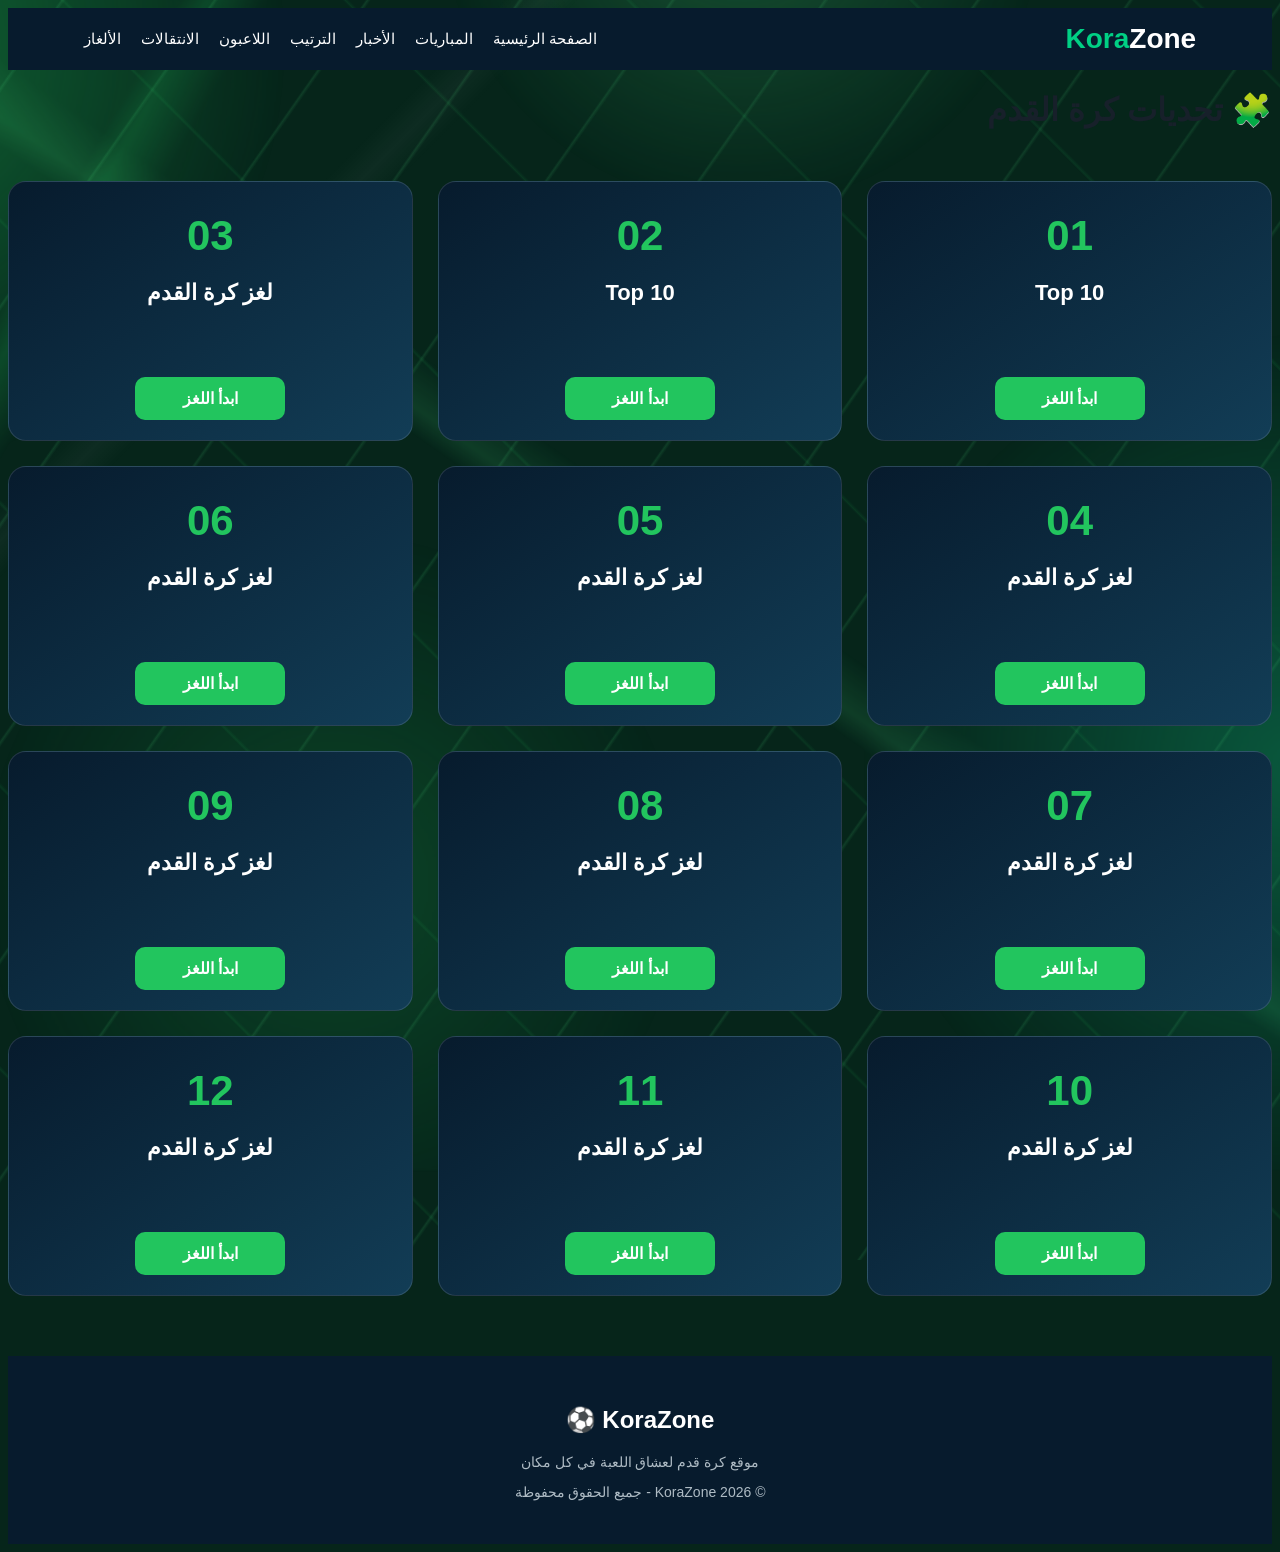
<file: quiz.html>
<!DOCTYPE html>
<html lang="ar" dir="rtl">

<head>

    <meta charset="UTF-8">

    <meta name="viewport" content="width=device-width, initial-scale=1.0">

    <title>KoraZone | التحديات</title>

    <link rel="stylesheet" href="style.css">

</head>

<body>

<header>

    <div class="logo">
        Kora<span>Zone</span>
    </div>

    <nav>

       <a href="index.html">الصفحة الرئيسية</a>
        <a href="index.html#matches">المباريات</a>
        <a href="index.html#news">الأخبار</a>
        <a href="index.html#standings">الترتيب</a>
        <a href="index.html#players">اللاعبون</a>
        <a href="index.html#transfers">الانتقالات</a>
        <a href="quiz.html">الألغاز</a>

    </nav>

</header>


<main class="quiz-page">

    <div class="section-title">

        <h1>🧩 تحديات كرة القدم</h1>

    </div>


    <div class="quiz-grid">

   <div class="quiz-card">
    <div class="quiz-card-number">01</div>
    <div class="quiz-card-title">Top 10</div>
    <a href="quiz-game.html?quiz=2022" class="quiz-start-button">ابدأ اللغز</a>
</div>

   <div class="quiz-card">
    <div class="quiz-card-number">02</div>
    <div class="quiz-card-title">Top 10</div>
    <a href="quiz-game.html?quiz=2026" class="quiz-start-button">ابدأ اللغز</a>
</div>
    <div class="quiz-card">
        <div class="quiz-card-number">03</div>
        <div class="quiz-card-title">لغز كرة القدم</div>
        <a href="#" class="quiz-start-button">ابدأ اللغز</a>
    </div>

    <div class="quiz-card">
        <div class="quiz-card-number">04</div>
        <div class="quiz-card-title">لغز كرة القدم</div>
        <a href="#" class="quiz-start-button">ابدأ اللغز</a>
    </div>

    <div class="quiz-card">
        <div class="quiz-card-number">05</div>
        <div class="quiz-card-title">لغز كرة القدم</div>
        <a href="#" class="quiz-start-button">ابدأ اللغز</a>
    </div>

    <div class="quiz-card">
        <div class="quiz-card-number">06</div>
        <div class="quiz-card-title">لغز كرة القدم</div>
        <a href="#" class="quiz-start-button">ابدأ اللغز</a>
    </div>

    <div class="quiz-card">
        <div class="quiz-card-number">07</div>
        <div class="quiz-card-title">لغز كرة القدم</div>
        <a href="#" class="quiz-start-button">ابدأ اللغز</a>
    </div>

    <div class="quiz-card">
        <div class="quiz-card-number">08</div>
        <div class="quiz-card-title">لغز كرة القدم</div>
        <a href="#" class="quiz-start-button">ابدأ اللغز</a>
    </div>

    <div class="quiz-card">
        <div class="quiz-card-number">09</div>
        <div class="quiz-card-title">لغز كرة القدم</div>
        <a href="#" class="quiz-start-button">ابدأ اللغز</a>
    </div>

    <div class="quiz-card">
        <div class="quiz-card-number">10</div>
        <div class="quiz-card-title">لغز كرة القدم</div>
        <a href="#" class="quiz-start-button">ابدأ اللغز</a>
    </div>

    <div class="quiz-card">
        <div class="quiz-card-number">11</div>
        <div class="quiz-card-title">لغز كرة القدم</div>
        <a href="#" class="quiz-start-button">ابدأ اللغز</a>
    </div>

    <div class="quiz-card">
        <div class="quiz-card-number">12</div>
        <div class="quiz-card-title">لغز كرة القدم</div>
        <a href="#" class="quiz-start-button">ابدأ اللغز</a>
    </div>

</div>

</main>


<footer>

    <h2>KoraZone ⚽</h2>

    <p>
        موقع كرة قدم لعشاق اللعبة في كل مكان
    </p>

    <p>
        © 2026 KoraZone - جميع الحقوق محفوظة
    </p>

</footer>


<script src="script.js"></script>

</body>

</html>
</file>
<file: style.css>
<style>
        * {
            margin: 0;
            padding: 0;
            box-sizing: border-box;
        }

        body {
            font-family: Arial, Tahoma, sans-serif;
            background: #f4f6f8;
            color: #17202a;
        }

        /* ===== Header ===== */

        header {
            background: #071b2d;
            color: white;
            padding: 15px 6%;
            display: flex;
            align-items: center;
            justify-content: space-between;
            gap: 20px;
            position: sticky;
            top: 0;
            z-index: 1000;
        }

        .logo {
            font-size: 28px;
            font-weight: bold;
            color: #00d084;
            white-space: nowrap;
        }

        .logo span {
            color: white;
        }

        nav {
            display: flex;
            gap: 20px;
            flex-wrap: wrap;
        }

        nav a {
            color: white;
            text-decoration: none;
            font-size: 15px;
            transition: 0.3s;
        }

        nav a:hover {
            color: #00d084;
        }

        .search {
            background: white;
            border: none;
            border-radius: 20px;
            padding: 9px 15px;
            width: 180px;
            outline: none;
        }

        /* ===== Hero ===== */

        .hero {
            background: linear-gradient(135deg, #071b2d, #0c344d);
            color: white;
            padding: 70px 6%;
            text-align: center;
        }

        .hero h1 {
            font-size: 42px;
            margin-bottom: 15px;
        }

        .hero h1 span {
            color: #00d084;
        }

        .hero p {
            color: #d6e0e7;
            font-size: 18px;
            margin-bottom: 25px;
        }

        .hero button {
            background: #00d084;
            border: none;
            padding: 13px 28px;
            border-radius: 25px;
            font-size: 16px;
            font-weight: bold;
            cursor: pointer;
        }

        /* ===== General ===== */

        .container {
            width: 88%;
            max-width: 1200px;
            margin: 40px auto;
        }

        .section-title {
            display: flex;
            justify-content: space-between;
            align-items: center;
            margin-bottom: 20px;
        }

        .section-title h2 {
            font-size: 25px;
        }

        .section-title span {
            color: #00a86b;
            font-size: 14px;
        }

        /* ===== Matches ===== */

        .matches {
            display: grid;
            grid-template-columns: repeat(3, 1fr);
            gap: 18px;
        }

        .match-card {
            background: white;
            border-radius: 15px;
            padding: 22px;
            text-align: center;
            box-shadow: 0 4px 15px rgba(0,0,0,0.06);
        }

        .league {
            color: #777;
            font-size: 13px;
            margin-bottom: 15px;
        }

        .teams {
            display: flex;
            justify-content: space-around;
            align-items: center;
            gap: 10px;
        }

        .team {
            font-weight: bold;
        }

        .team-icon {
            width: 45px;
            height: 45px;
            border-radius: 50%;
            background: #e9eef2;
            display: flex;
            align-items: center;
            justify-content: center;
            margin: 8px auto;
            font-size: 20px;
        }

        .match-time {
            color: #00a86b;
            font-weight: bold;
            margin-top: 15px;
        }

        /* ===== News ===== */

        .news {
            display: grid;
            grid-template-columns: repeat(3, 1fr);
            gap: 20px;
        }

        .news-card {
            background: white;
            border-radius: 15px;
            overflow: hidden;
            box-shadow: 0 4px 15px rgba(0,0,0,0.06);
        }

        .news-image {
            height: 160px;
            background: linear-gradient(135deg, #12344d, #00a86b);
            display: flex;
            align-items: center;
            justify-content: center;
            color: white;
            font-size: 45px;
        }

        .news-content {
            padding: 18px;
        }

        .news-content h3 {
            margin-bottom: 10px;
            font-size: 18px;
        }

        .news-content p {
            color: #777;
            line-height: 1.7;
            font-size: 14px;
        }

        /* ===== Standings ===== */

        .table-box {
            background: white;
            border-radius: 15px;
            overflow-x: auto;
            box-shadow: 0 4px 15px rgba(0,0,0,0.06);
        }

        table {
            width: 100%;
            border-collapse: collapse;
            min-width: 500px;
        }

        th,
        td {
            padding: 15px;
            text-align: center;
            border-bottom: 1px solid #eee;
        }

        th {
            background: #071b2d;
            color: white;
        }

        /* ===== Players ===== */

        .players {
            display: grid;
            grid-template-columns: repeat(4, 1fr);
            gap: 18px;
        }

        .player {
            background: white;
            padding: 20px;
            border-radius: 15px;
            text-align: center;
            box-shadow: 0 4px 15px rgba(0,0,0,0.06);
        }

        .player-image {
            width: 80px;
            height: 80px;
            border-radius: 50%;
            background: #dfe7ec;
            margin: 0 auto 12px;
            display: flex;
            align-items: center;
            justify-content: center;
            font-size: 30px;
        }

        .player h3 {
            margin-bottom: 5px;
        }

        .player p {
            color: #777;
            font-size: 14px;
        }

        /* ===== Transfer ===== */

        .transfer-box {
            background: white;
            border-radius: 15px;
            padding: 20px;
            box-shadow: 0 4px 15px rgba(0,0,0,0.06);
        }

        .transfer {
            display: flex;
            justify-content: space-between;
            align-items: center;
            padding: 15px 5px;
            border-bottom: 1px solid #eee;
        }

        .transfer:last-child {
            border-bottom: none;
        }

        .arrow {
            color: #00a86b;
            font-size: 22px;
        }

        /* ===== Quiz ===== */

        .quiz {
            background: linear-gradient(135deg, #071b2d, #123d56);
            color: white;
            border-radius: 18px;
            padding: 35px;
            text-align: center;
        }

        .quiz h2 {
            margin-bottom: 12px;
        }

        .quiz p {
            color: #d4dde3;
            margin-bottom: 20px;
        }

        .quiz button {
            background: #00d084;
            border: none;
            padding: 12px 25px;
            border-radius: 20px;
            cursor: pointer;
            font-weight: bold;
        }

        /* ===== Footer ===== */

        footer {
            background: #071b2d;
            color: white;
            text-align: center;
            padding: 30px;
            margin-top: 60px;
        }

        footer p {
            color: #aebbc4;
            margin-top: 8px;
            font-size: 14px;
        }

        /* ===== Responsive ===== */

        @media (max-width: 900px) {

            header {
                flex-wrap: wrap;
                justify-content: center;
            }

            .matches,
            .news {
                grid-template-columns: repeat(2, 1fr);
            }

            .players {
                grid-template-columns: repeat(2, 1fr);
            }
        }

        @media (max-width: 600px) {

            .hero h1 {
                font-size: 30px;
            }

            .hero p {
                font-size: 15px;
            }

            nav {
                justify-content: center;
                gap: 12px;
            }

            .search {
                width: 100%;
            }

            .matches,
            .news,
            .players {
                grid-template-columns: 1fr;
            }

            .container {
                width: 92%;
            }
        }
    .quiz-progress {
    width: 100%;
    height: 8px;
    background: #ddd;
    border-radius: 10px;
    overflow: hidden;
    margin-bottom: 20px;
}

#quizProgress {
    width: 0%;
    height: 100%;
    background: #22c55e;
    transition: width 0.4s ease;
}
}
/* أزرار KoraZone */
button {
    border: none;
    cursor: pointer;
    font-family: inherit;
    transition: 0.3s ease;
}

button:hover {
    transform: translateY(-2px);
    box-shadow: 0 8px 20px rgba(0, 0, 0, 0.15);
}

button:active {
    transform: scale(0.97);
}
/* أزرار KoraZone الاحترافية */

.hero button,
#quizStart {
    background: linear-gradient(135deg, #16a34a, #22c55e);
    color: white;
    border: none;
    padding: 13px 28px;
    border-radius: 12px;
    font-size: 16px;
    font-weight: bold;
    font-family: inherit;
    cursor: pointer;
    box-shadow: 0 6px 18px rgba(34, 197, 94, 0.25);
    transition: all 0.3s ease;
}

.hero button:hover,
#quizStart:hover {
    transform: translateY(-3px);
    box-shadow: 0 10px 25px rgba(34, 197, 94, 0.35);
}

.hero button:active,
#quizStart:active {
    transform: scale(0.96);
}
/* كروت المباريات الاحترافية */

.match-card {
    background: white;
    border-radius: 18px;
    padding: 22px;
    border: 1px solid #e5e7eb;
    box-shadow: 0 5px 18px rgba(0, 0, 0, 0.08);
    transition: all 0.3s ease;
}

.match-card:hover {
    transform: translateY(-6px);
    box-shadow: 0 12px 28px rgba(0, 0, 0, 0.14);
}

.match-card .league {
    font-size: 14px;
    font-weight: bold;
    color: #16a34a;
    margin-bottom: 18px;
}

.match-card .teams {
    font-size: 17px;
    font-weight: bold;
}

.match-card .match-time {
    margin-top: 18px;
    background: #f0fdf4;
    color: #15803d;
    padding: 8px 14px;
    border-radius: 10px;
    font-weight: bold;
    display: inline-block;
}
/* كروت الأخبار الاحترافية */

.news-card {
    background: white;
    border-radius: 18px;
    overflow: hidden;
    border: 1px solid #e5e7eb;
    box-shadow: 0 5px 18px rgba(0, 0, 0, 0.08);
    transition: all 0.3s ease;
}

.news-card:hover {
    transform: translateY(-6px);
    box-shadow: 0 12px 28px rgba(0, 0, 0, 0.14);
}

.news-image {
    height: 150px;
    display: flex;
    align-items: center;
    justify-content: center;
    font-size: 55px;
    background: #f0fdf4;
}

.news-content {
    padding: 18px;
}

.news-content h3 {
    margin: 0 0 10px;
    font-size: 19px;
}

.news-content p {
    margin: 0;
    color: #666;
    line-height: 1.7;
}
/* كروت اللاعبين */

.player {
    height: 320px;
    border-radius: 18px;
    overflow: hidden;
    position: relative;
    display: flex;
    flex-direction: column;
    justify-content: flex-end;
    padding: 20px;
    box-sizing: border-box;

    background-color: #064e3b;
    background-size: contain;
    background-position: center top;
    background-repeat: no-repeat;

    color: white;
    box-shadow: 0 5px 18px rgba(0, 0, 0, 0.15);
    transition: all 0.3s ease;
}

.player:hover {
    transform: translateY(-7px);
    box-shadow: 0 14px 30px rgba(0, 0, 0, 0.2);
}

.player::after {
    content: "";
    position: absolute;
    inset: 0;
    background: linear-gradient(
        transparent 35%,
        rgba(0, 0, 0, 0.85)
    );
}

.player h3,
.player p {
    position: relative;
    z-index: 1;
    margin: 0;
}

.player h3 {
    font-size: 22px;
    margin-bottom: 6px;
}

.player p {
    font-size: 15px;
    opacity: 0.9;
}

.player-salah {
    background-image: url("images/salah.jpg");
}

.player-yamal {
    background-image: url("images/yamal.jpg");
}

.player-mbappe {
    background-image: url("images/mbappe.jpg");
}

.player-kane {
    background-image: url("images/kane.jpg");
}
/* =========================================
   KoraZone - Bright Dynamic Background
   ========================================= */

body {
    position: relative;
    background: #06251a;
    overflow-x: hidden;
}

/* الإضاءة الرئيسية */
body::before {
    content: "";
    position: fixed;
    width: 160%;
    height: 160%;
    left: -30%;
    top: -30%;
    z-index: 0;
    pointer-events: none;

    background:
        radial-gradient(
            circle at 12% 22%,
            rgba(34, 197, 94, 0.42),
            transparent 20%
        ),

        radial-gradient(
            circle at 82% 72%,
            rgba(16, 185, 129, 0.34),
            transparent 22%
        ),

        radial-gradient(
            circle at 55% 12%,
            rgba(74, 222, 128, 0.25),
            transparent 18%
        ),

        radial-gradient(
            circle at 35% 80%,
            rgba(34, 197, 94, 0.20),
            transparent 20%
        ),

        linear-gradient(
            120deg,
            transparent 25%,
            rgba(34, 197, 94, 0.16) 26%,
            transparent 28%
        ),

        linear-gradient(
            35deg,
            transparent 45%,
            rgba(74, 222, 128, 0.13) 46%,
            transparent 48%
        );

    filter: blur(1px);

    animation: koraEnergy 7s ease-in-out infinite alternate;
}


/* الخطوط المتحركة */
body::after {
    content: "";
    position: fixed;
    width: 180%;
    height: 180%;
    left: -40%;
    top: -40%;
    z-index: 0;
    pointer-events: none;

    background:

        repeating-linear-gradient(
            125deg,
            transparent 0px,
            transparent 50px,
            rgba(74, 222, 128, 0.13) 52px,
            transparent 55px,
            transparent 125px
        ),

        repeating-linear-gradient(
            45deg,
            transparent 0px,
            transparent 95px,
            rgba(34, 197, 94, 0.10) 97px,
            transparent 100px,
            transparent 200px
        ),

        linear-gradient(
            135deg,
            transparent 35%,
            rgba(255, 255, 255, 0.035) 36%,
            transparent 37%
        );

    animation: koraLines 9s linear infinite;
}


/* محتوى الموقع فوق الخلفية */
body > * {
    position: relative;
    z-index: 1;
}


/* حركة الإضاءة */
@keyframes koraEnergy {

    0% {
        transform:
            translate(-10%, -6%)
            rotate(0deg)
            scale(1);
    }

    25% {
        transform:
            translate(6%, -9%)
            rotate(2deg)
            scale(1.05);
    }

    50% {
        transform:
            translate(12%, 6%)
            rotate(-2deg)
            scale(1.10);
    }

    75% {
        transform:
            translate(-6%, 12%)
            rotate(2deg)
            scale(1.06);
    }

    100% {
        transform:
            translate(-12%, -6%)
            rotate(-2deg)
            scale(1);
    }
}


/* حركة الخطوط */
@keyframes koraLines {

    0% {
        transform:
            translate(-10%, -10%)
            rotate(0deg);
    }

    25% {
        transform:
            translate(6%, -3%)
            rotate(2deg);
    }

    50% {
        transform:
            translate(12%, 10%)
            rotate(4deg);
    }

    75% {
        transform:
            translate(-4%, 12%)
            rotate(2deg);
    }

    100% {
        transform:
            translate(-10%, -10%)
            rotate(0deg);
    }
}


/* زيادة الحركة عند التفاعل */
body:hover::before {
    animation-duration: 5s;
}

body:hover::after {
    animation-duration: 6s;
}


/* تقليل الحركة عند الحاجة */
@media (prefers-reduced-motion: reduce) {

    body::before,
    body::after {
        animation: none;
    }

}
/* تثبيت شريط التنقل أثناء التمرير */

header {
    position: sticky;
    top: 0;
    z-index: 1000;
}
/* أزرار عناوين الأقسام */

./* أزرار عناوين الأقسام */

.section-button {
    background-color: #22c55e !important;
    background-image: linear-gradient(135deg, #16a34a, #22c55e) !important;

    color: #ffffff !important;

    border: none !important;
    outline: none !important;

    padding: 10px 20px;
    border-radius: 10px;

    font-size: 14px;
    font-weight: bold;
    font-family: inherit;

    cursor: pointer;

    box-shadow:
        0 4px 12px rgba(255, 255, 255, 0.25),
        0 7px 18px rgba(34, 197, 94, 0.3);

    transition: transform 0.3s ease, box-shadow 0.3s ease;
}

.section-button:hover {
    background-color: #22c55e !important;
    background-image: linear-gradient(135deg, #15803d, #22c55e) !important;

    transform: translateY(-3px);

    box-shadow:
        0 6px 16px rgba(255, 255, 255, 0.35),
        0 11px 25px rgba(34, 197, 94, 0.4);
}

.section-button:active {
    transform: translateY(0);
}
.section-title .section-button {
    background: #22c55e !important;
    background-image: linear-gradient(135deg, #16a34a, #22c55e) !important;
    color: #fff !important;
    border: none !important;

    padding: 10px 20px;
    border-radius: 10px;

    box-shadow:
        0 4px 12px rgba(255, 255, 255, 0.25),
        0 7px 18px rgba(34, 197, 94, 0.30);

    cursor: pointer;
    font-family: inherit;
    font-weight: bold;
    transition: 0.3s ease;
}

.section-title .section-button:hover {
    background: #22c55e !important;
    background-image: linear-gradient(135deg, #15803d, #22c55e) !important;
    color: #fff !important;
}
/* زر اختبر معلوماتك الكروية */

.section-title .quiz-page-link {
    background: #22c55e !important;
    background-image: linear-gradient(135deg, #16a34a, #22c55e) !important;
    color: #fff !important;

    text-decoration: none;

    border: none !important;
    outline: none !important;

    padding: 10px 20px;
    border-radius: 10px;

    font-size: 14px;
    font-weight: bold;
    font-family: inherit;

    cursor: pointer;

    box-shadow:
        0 4px 12px rgba(255, 255, 255, 0.25),
        0 7px 18px rgba(34, 197, 94, 0.30);

    transition: 0.3s ease;
}

.section-title .quiz-page-link:hover {
    transform: translateY(-3px);

    background-image: linear-gradient(
        135deg,
        #15803d,
        #22c55e
    ) !important;

    box-shadow:
        0 6px 16px rgba(255, 255, 255, 0.35),
        0 11px 25px rgba(34, 197, 94, 0.40);
}


/* مكان أزرار نهاية التحدي */

.quiz-actions {
    display: flex;
    justify-content: center;
    align-items: center;
    gap: 10px;
    flex-wrap: wrap;
}


/* زر تحدي جديد */

.quiz-new-button {
    display: inline-block;

    background: linear-gradient(
        135deg,
        #16a34a,
        #22c55e
    );

    color: white !important;

    text-decoration: none;

    border: none;

    padding: 13px 22px;

    border-radius: 12px;

    font-size: 15px;
    font-weight: bold;
    font-family: inherit;

    cursor: pointer;

    box-shadow:
        0 4px 12px rgba(255, 255, 255, 0.25),
        0 7px 18px rgba(34, 197, 94, 0.30);

    transition: 0.3s ease;
}

.quiz-new-button:hover {
    transform: translateY(-3px);

    background: linear-gradient(
        135deg,
        #15803d,
        #22c55e
    );

    box-shadow:
        0 6px 16px rgba(255, 255, 255, 0.35),
        0 11px 25px rgba(34, 197, 94, 0.40);
}
<div class="quiz-grid">

    <div class="quiz-card">
        <div class="quiz-card-number">01</div>
        <div class="quiz-card-title">لغز كرة القدم</div>
        <a href="#" class="quiz-start-button">ابدأ اللغز</a>
    </div>

    <div class="quiz-card">
        <div class="quiz-card-number">02</div>
        <div class="quiz-card-title">لغز كرة القدم</div>
        <a href="#" class="quiz-start-button">ابدأ اللغز</a>
    </div>

    <div class="quiz-card">
        <div class="quiz-card-number">03</div>
        <div class="quiz-card-title">لغز كرة القدم</div>
        <a href="#" class="quiz-start-button">ابدأ اللغز</a>
    </div>

    <div class="quiz-card">
        <div class="quiz-card-number">04</div>
        <div class="quiz-card-title">لغز كرة القدم</div>
        <a href="#" class="quiz-start-button">ابدأ اللغز</a>
    </div>

    <div class="quiz-card">
        <div class="quiz-card-number">05</div>
        <div class="quiz-card-title">لغز كرة القدم</div>
        <a href="#" class="quiz-start-button">ابدأ اللغز</a>
    </div>

    <div class="quiz-card">
        <div class="quiz-card-number">06</div>
        <div class="quiz-card-title">لغز كرة القدم</div>
        <a href="#" class="quiz-start-button">ابدأ اللغز</a>
    </div>

    <div class="quiz-card">
        <div class="quiz-card-number">07</div>
        <div class="quiz-card-title">لغز كرة القدم</div>
        <a href="#" class="quiz-start-button">ابدأ اللغز</a>
    </div>

    <div class="quiz-card">
        <div class="quiz-card-number">08</div>
        <div class="quiz-card-title">لغز كرة القدم</div>
        <a href="#" class="quiz-start-button">ابدأ اللغز</a>
    </div>

    <div class="quiz-card">
        <div class="quiz-card-number">09</div>
        <div class="quiz-card-title">لغز كرة القدم</div>
        <a href="#" class="quiz-start-button">ابدأ اللغز</a>
    </div>

    <div class="quiz-card">
        <div class="quiz-card-number">10</div>
        <div class="quiz-card-title">لغز كرة القدم</div>
        <a href="#" class="quiz-start-button">ابدأ اللغز</a>
    </div>

    <div class="quiz-card">
        <div class="quiz-card-number">11</div>
        <div class="quiz-card-title">لغز كرة القدم</div>
        <a href="#" class="quiz-start-button">ابدأ اللغز</a>
    </div>

    <div class="quiz-card">
        <div class="quiz-card-number">12</div>
        <div class="quiz-card-title">لغز كرة القدم</div>
        <a href="#" class="quiz-start-button">ابدأ اللغز</a>
    </div>

</div>
/* ===== صفحة الألغاز ===== */

.quiz-page {
    width: 90%;
    max-width: 1200px;
    margin: 50px auto;
}

.quiz-grid {
    display: grid !important;
    grid-template-columns: repeat(3, 1fr) !important;
    gap: 25px !important;
    margin-top: 30px;
}

.quiz-card {
    height: 260px !important;
    background: linear-gradient(145deg, #071b2d, #123d56) !important;
    border: 1px solid rgba(255, 255, 255, 0.12);
    border-radius: 18px;
    padding: 25px;
    box-sizing: border-box;
    display: flex !important;
    flex-direction: column !important;
    align-items: center;
    position: relative;
    overflow: hidden;
}

.quiz-card-number {
    font-size: 42px;
    font-weight: bold;
    color: #22c55e;
    margin-top: 5px;
}

.quiz-card-title {
    font-size: 22px;
    font-weight: bold;
    color: white;
    margin-top: 20px;
}

.quiz-start-button {
    position: absolute;
    bottom: 20px;
    left: 50%;
    transform: translateX(-50%);
    
    width: 150px;
    padding: 12px 0;
    
    background: #22c55e;
    color: white;
    text-decoration: none;
    text-align: center;
    
    border-radius: 10px;
    font-weight: bold;
    transition: 0.3s;
}

.quiz-start-button:hover {
    transform: translateX(-50%) translateY(-3px);
    background: #16a34a;
}


/* التابلت */

@media (max-width: 900px) {

    .quiz-grid {
        grid-template-columns: repeat(2, 1fr) !important;
    }

}


/* الموبايل */

@media (max-width: 600px) {

    .quiz-grid {
        grid-template-columns: 1fr !important;
    }

    .quiz-card {
        height: 240px !important;
    }

}
/* ===== تنسيق صفحة Top 10 ===== */

.top10-page {
    width: 90%;
    max-width: 850px;
    margin: 50px auto;
}

.top10-list {
    width: 100%;
    margin: 30px auto 0;
}

.top10-search-area {
    width: 100%;
    display: flex;
    justify-content: center;
    align-items: center;
    gap: 15px;
    margin-top: 30px;
}

#playerSearch {
    width: 500px;
    height: 58px;
    box-sizing: border-box;
    padding: 0 20px;
    border-radius: 12px;
    border: 2px solid #22c55e;
    background: #071b2d;
    color: white;
    font-size: 20px;
    text-align: center;
    outline: none;
}

#playerSearch::placeholder {
    color: #aaa;
}

#giveUpButton {
    height: 58px;
    padding: 0 25px;
    border: none;
    border-radius: 12px;
    background: #123d56;
    color: white;
    font-size: 20px;
    font-weight: bold;
    cursor: pointer;
}

#giveUpButton:hover {
    background: #22c55e;
}

#searchResults {
    text-align: center;
    margin-top: 10px;
}

#wrongMessage {
    text-align: center;
    color: #ef4444;
    font-size: 18px;
    margin-top: 12px;
}
#quizTitle {
    color: white !important;
    text-align: center;
    text-shadow: none !important;
    box-shadow: none !important;
    margin-bottom: 30px;
}
.top10-page .section-title {
    display: flex !important;
    justify-content: center !important;
    text-align: center !important;
    width: 100% !important;
}

.top10-page #quizTitle {
    width: 100% !important;
    text-align: center !important;
    margin: 0 auto 30px !important;
}
.top10-page #quizTitle {
   transform: translateX(23px);
}
.top10-page .section-title {
    position: relative !important;
    left: 23px !important;
}

.top10-page #quizTitle {
    transform: none !important;
}
/* ===== مستطيلات Top 10 ===== */

.top10-list {
    width: 100%;
    display: flex;
    flex-direction: column;
    gap: 12px;
    margin: 30px auto;
}

.top10-player {
    width: 100%;
    height: 65px;
    background: #071b2d;
    border: 1px solid rgba(34, 197, 94, 0.25);
    border-radius: 12px;

    display: flex;
    align-items: center;

    box-sizing: border-box;
    padding: 0 20px;

    color: white;
}

.player-rank {
    width: 35px;
    font-size: 22px;
    font-weight: bold;
    color: white;
    text-align: center;
}

.player-flag {
    margin-right: 20px;
    font-size: 22px;
}

.player-name {
    font-size: 19px;
    font-weight: bold;
    color: white;
}
.top10-list {
    width: 70% !important;
    max-width: 500px !important;
    margin: 30px auto !important;
    gap: 8px !important;
}

.top10-player {
    width: 100% !important;
    height: 48px !important;
    padding: 0 12px !important;
    border-radius: 9px !important;
}

.player-rank {
    width: 25px !important;
    font-size: 17px !important;
}

.player-flag {
    margin-right: 12px !important;
    font-size: 18px !important;
}
.player-flag {
    width: 28px !important;
    height: auto !important;
    margin-right: 12px !important;
    object-fit: contain;
}
/* ===== شكل مستطيلات Top 10 ===== */

.top10-player {
    background: #182b3a !important;
    border: 1px solid rgba(255, 255, 255, 0.12) !important;
    height: 48px !important;

    display: flex !important;
    align-items: center !important;

    padding: 0 15px !important;
    box-sizing: border-box !important;
}

.player-rank {
    color: white !important;
    width: 30px !important;
    text-align: center !important;
}

.player-flag {
    width: 28px !important;
    height: auto !important;
    margin-right: 18px !important;
    object-fit: contain !important;
}

.player-name {
    display: none !important;
    color: white !important;
    font-size: 17px !important;
    font-weight: bold !important;
}
/* ===== تحسين البحث في Top 10 ===== */


#searchResults button {
    min-width: 280px !important;
    min-height: 48px !important;
    padding: 12px 25px !important;
    font-size: 18px !important;
    font-weight: bold !important;
}
.top10-search-area {
    position: sticky !important;
    bottom: 10px !important;
    z-index: 100 !important;

    width: 55% !important;
    max-width: 400px !important;

    margin: 12px auto 0 !important;

    display: flex !important;
    gap: 8px !important;

    background: #071b2d !important;
    padding: 8px !important;
    border-radius: 10px !important;
    box-sizing: border-box !important;
}
.top10-page {
    padding-bottom: 150px !important;
}
/* ===== تصغير صفحة Top 10 ===== */

.top10-page {
    padding-bottom: 20px !important;
}

.top10-list {
    width: 55% !important;
    max-width: 400px !important;
    gap: 5px !important;
    margin: 15px auto !important;
}

.top10-player {
    height: 38px !important;
    min-height: 38px !important;
    padding: 0 10px !important;
    border-radius: 7px !important;
}

.player-rank {
    width: 22px !important;
    font-size: 14px !important;
}

.player-flag {
    width: 22px !important;
    margin-right: 10px !important;
}

.player-name {
    font-size: 14px !important;
}

.top10-search-area {
    width: 55% !important;
    max-width: 400px !important;
    margin: 12px auto 0 !important;
    display: flex !important;
    gap: 8px !important;
}

#playerSearch {
    width: 100% !important;
    height: 42px !important;
    font-size: 16px !important;
}

#giveUpButton {
    height: 42px !important;
    padding: 0 15px !important;
    font-size: 15px !important;
}

/* نتائج البحث */

#searchResults {
    width: 55% !important;
    max-width: 400px !important;
    max-height: 230px !important;
    overflow-y: auto !important;
    margin: 8px auto 0 !important;
}

#searchResults button {
    width: 100% !important;
    min-height: 38px !important;
    padding: 7px 12px !important;
    margin: 4px 0 !important;
    font-size: 15px !important;
}
.top10-page {
    padding-bottom: 250px !important;
}
.top10-search-area {
    margin: 12px auto 0 !important;
}
/* ===== ضبط الموقع للموبايل ===== */

@media (max-width: 600px) {

    body {
        overflow-x: hidden;
    }

    header {
        width: 100%;
        box-sizing: border-box;
        padding: 15px 10px;
    }

    .logo {
        font-size: 26px;
    }

    nav {
        width: 100%;
        justify-content: center;
        flex-wrap: wrap;
        gap: 8px;
    }

    nav a {
        font-size: 13px;
        padding: 6px 8px;
    }

    main {
        width: 94% !important;
        max-width: none !important;
        margin-left: auto !important;
        margin-right: auto !important;
        box-sizing: border-box;
    }

    .section-title {
        width: 100% !important;
        text-align: center !important;
    }

    .section-title h1,
    .section-title h2 {
        font-size: 24px;
    }

    .matches,
    .news,
    .players {
        grid-template-columns: 1fr !important;
    }

    .quiz-grid {
        grid-template-columns: 1fr !important;
        gap: 15px !important;
    }

    .quiz-card {
        height: 220px !important;
    }

    .top10-page {
        width: 94% !important;
    }

    .top10-list {
        width: 100% !important;
        max-width: 100% !important;
    }

    .top10-search-area {
        width: 100% !important;
        max-width: 100% !important;
    }

    #playerSearch {
        min-width: 0;
        font-size: 15px !important;
    }

    #giveUpButton {
        padding: 0 12px !important;
        white-space: nowrap;
    }
}
</file>
